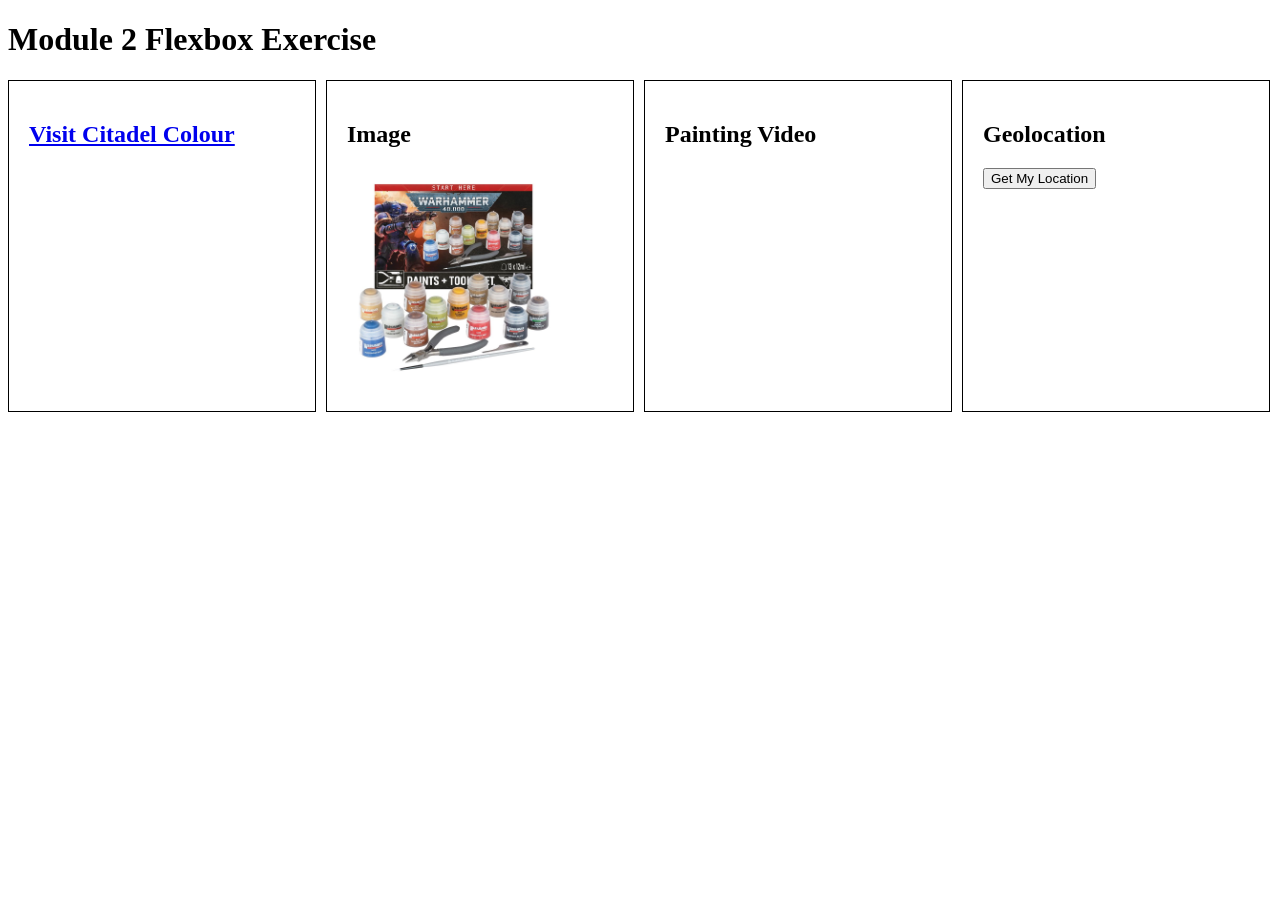
<file: Module2/index.html>
<!DOCTYPE html>
<html lang="en">

<head>
    <meta charset="UTF-8">
    <meta name="viewport" content="width=device-width, initial-scale=1.0">
    <title>Module 2 Flexbox Exercise</title>
    <link rel="stylesheet" href="style.css">
</head>

<script>
    function getLocation() {
        const locationText = document.getElementById("location");

        if (navigator.geolocation) {
            navigator.geolocation.getCurrentPosition(showPosition);
        } else {
            locationText.innerHTML =
                "Geolocation is not supported by this browser.";
        }
    }

    function showPosition(position) {
        document.getElementById("location").innerHTML =
            "Latitude: " + position.coords.latitude +
            "<br>Longitude: " + position.coords.longitude;
    }
</script>

<body>

    <h1>Module 2 Flexbox Exercise</h1>

    <div class="flex-container">

        <div class="flex-item">
            <h2>
                <a href="https://www.warhammer.com/en-GB/build-and-paint-lp">
                    Visit Citadel Colour
                </a>
            </h2>
        </div>

        <div class="flex-item">
            <h2>Image</h2>
            <img src="CitCol.jpg" alt="Citadel Colour miniature paints">
        </div>

        <div class="flex-item">
            <h2>Painting Video</h2>

            <iframe
                src="https://www.youtube.com/embed/bsfQgbx3nNc?si=DWC6GGbuEu1JGI4Q"
                title="YouTube video player"
                frameborder="0"
                allow="accelerometer; autoplay; clipboard-write; encrypted-media; gyroscope; picture-in-picture; web-share"
                referrerpolicy="strict-origin-when-cross-origin"
                allowfullscreen>
            </iframe>
        </div>

        <div class="flex-item">
            <h2>Geolocation</h2>
            <button onclick="getLocation()">Get My Location</button>
            <p id="location"></p>
        </div>

    </div>



</body>

</html>
</file>
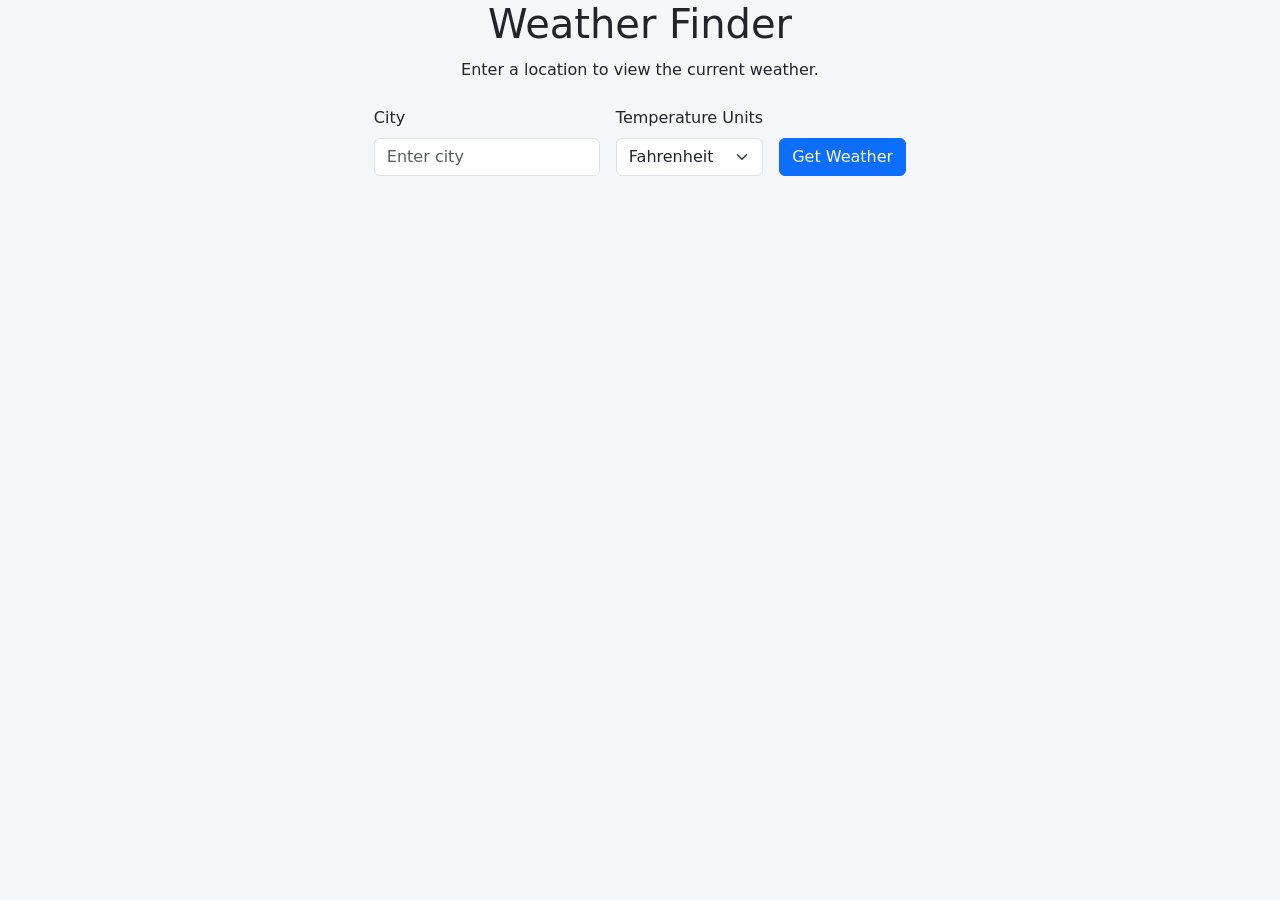
<file: Module5/index.html>
<!DOCTYPE html>
<html lang="en">
<head>
    <meta charset="UTF-8">
    <meta name="viewport" content="width=device-width, initial-scale=1.0">

    <title>Weather Finder</title>

    <link href="https://cdn.jsdelivr.net/npm/bootstrap@5.3.8/dist/css/bootstrap.min.css"
          rel="stylesheet">

    <link rel="stylesheet" href="style.css">
</head>

<body>

    <h1 class="text-center">Weather Finder</h1>

<p class="text-center">
    Enter a location to view the current weather.
</p>

    <div class="d-flex flex-wrap justify-content-center gap-3 mt-4">

        <div>
            <label for="city" class="form-label">City</label>
            <input type="text"
                class="form-control"
                id="city"
                placeholder="Enter city">
        </div>

        <div>
            <label for="units" class="form-label">Temperature Units</label>
            <select class="form-select" id="units">
                <option value="fahrenheit">Fahrenheit</option>
                <option value="celsius">Celsius</option>
            </select>
        </div>

        <div class="d-flex align-items-end">
            <button class="btn btn-primary" id="weatherButton">
                Get Weather
            </button>
        </div>

    </div>

    <div id="weatherResult" class="mt-4 text-center shadow-sm"></div>

    <script src="script.js"></script>

</body>
</html>
</file>
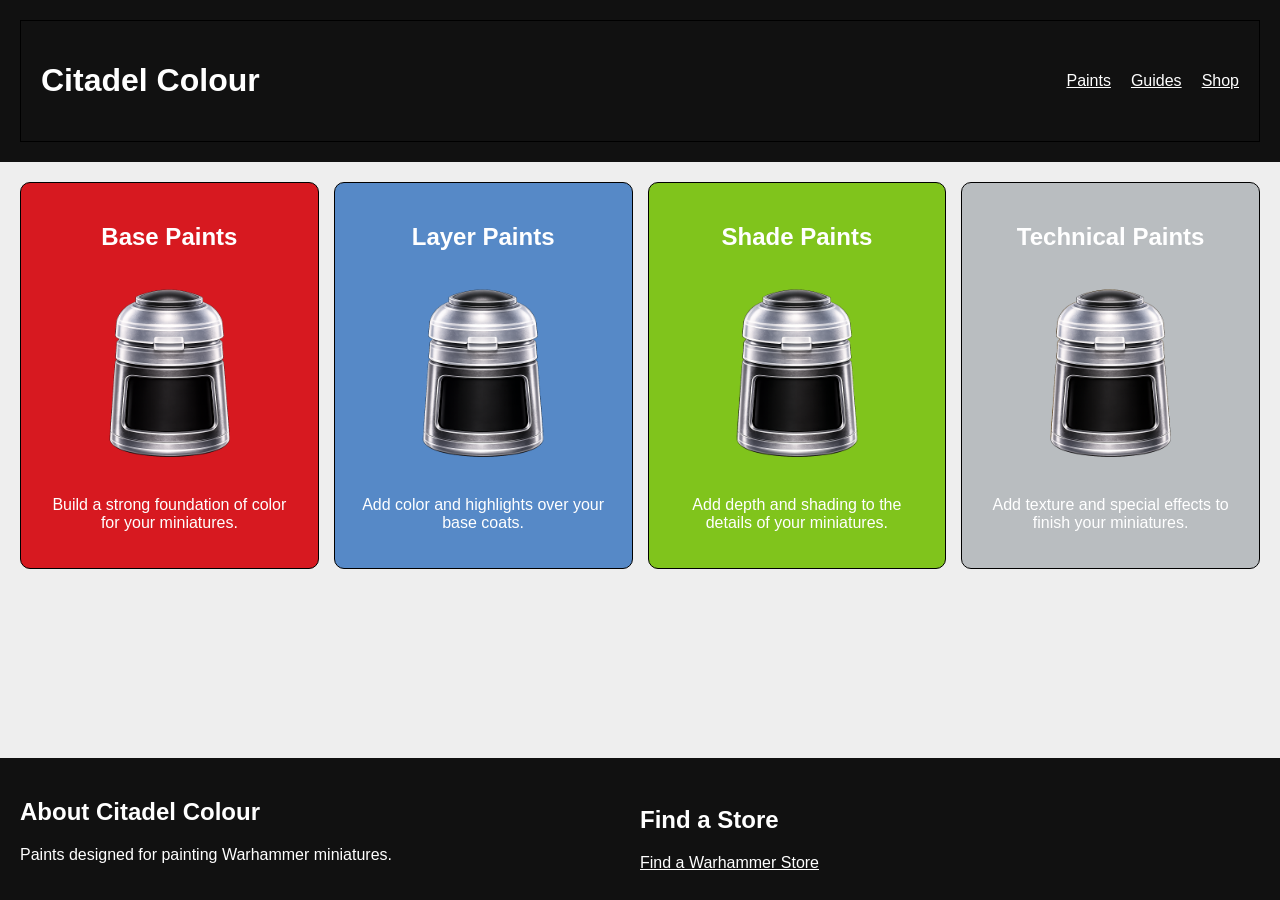
<file: Module2/LandingPage/index.html>
<!DOCTYPE html>
<html lang="en">

<head>
    <meta charset="UTF-8">
    <meta name="viewport" content="width=device-width, initial-scale=1.0">
    <title>Citadel Colour Paints</title>
    <link rel="stylesheet" href="style.css">
</head>

<body>

    <header>
        <div class="top-bar">

            <div class="logo-area">
                <h1>Citadel Colour</h1>
            </div>

            <div class="nav-area">
                <a href="#">Paints</a>
                <a href="#">Guides</a>
                <a href="#">Shop</a>
            </div>

        </div>
    </header>

    <main>

        <div class="content-area">

            <!-- BASE PAINTS -->
            <div class="paint-card base-card">

                <h2>Base Paints</h2>

                <div class="bottle">
                    <div class="bottle-color"></div>
                    <img src="base.png" alt="Citadel Base paint pot">
                </div>

                <p>
                    Build a strong foundation of color for your miniatures.
                </p>

            </div>


            <!-- LAYER PAINTS -->
            <div class="paint-card layer-card">

                <h2>Layer Paints</h2>

                <div class="bottle">
                    <div class="bottle-color"></div>
                    <img src="base.png" alt="Citadel Layer paint pot">
                </div>

                <p>
                    Add color and highlights over your base coats.
                </p>

            </div>


            <!-- SHADE PAINTS -->
            <div class="paint-card shade-card">

                <h2>Shade Paints</h2>

                <div class="bottle">
                    <div class="bottle-color"></div>
                    <img src="base.png" alt="Citadel Shade paint pot">
                </div>

                <p>
                    Add depth and shading to the details of your miniatures.
                </p>

            </div>


            <!-- TECHNICAL PAINTS -->
            <div class="paint-card technical-card">

                <h2>Technical Paints</h2>

                <div class="bottle">
                    <div class="bottle-color"></div>
                    <img src="base.png" alt="Citadel Technical paint pot">
                </div>

                <p>
                    Add texture and special effects to finish your miniatures.
                </p>

            </div>

        </div>

    </main>


    <footer class="bottom-bar">

        <div class="about-area">
            <h2>About Citadel Colour</h2>
            <p>Paints designed for painting Warhammer miniatures.</p>
        </div>

        <div class="store-area">
            <h2>Find a Store</h2>
            <a href="#">Find a Warhammer Store</a>
        </div>

    </footer>

</body>

</html>
</file>
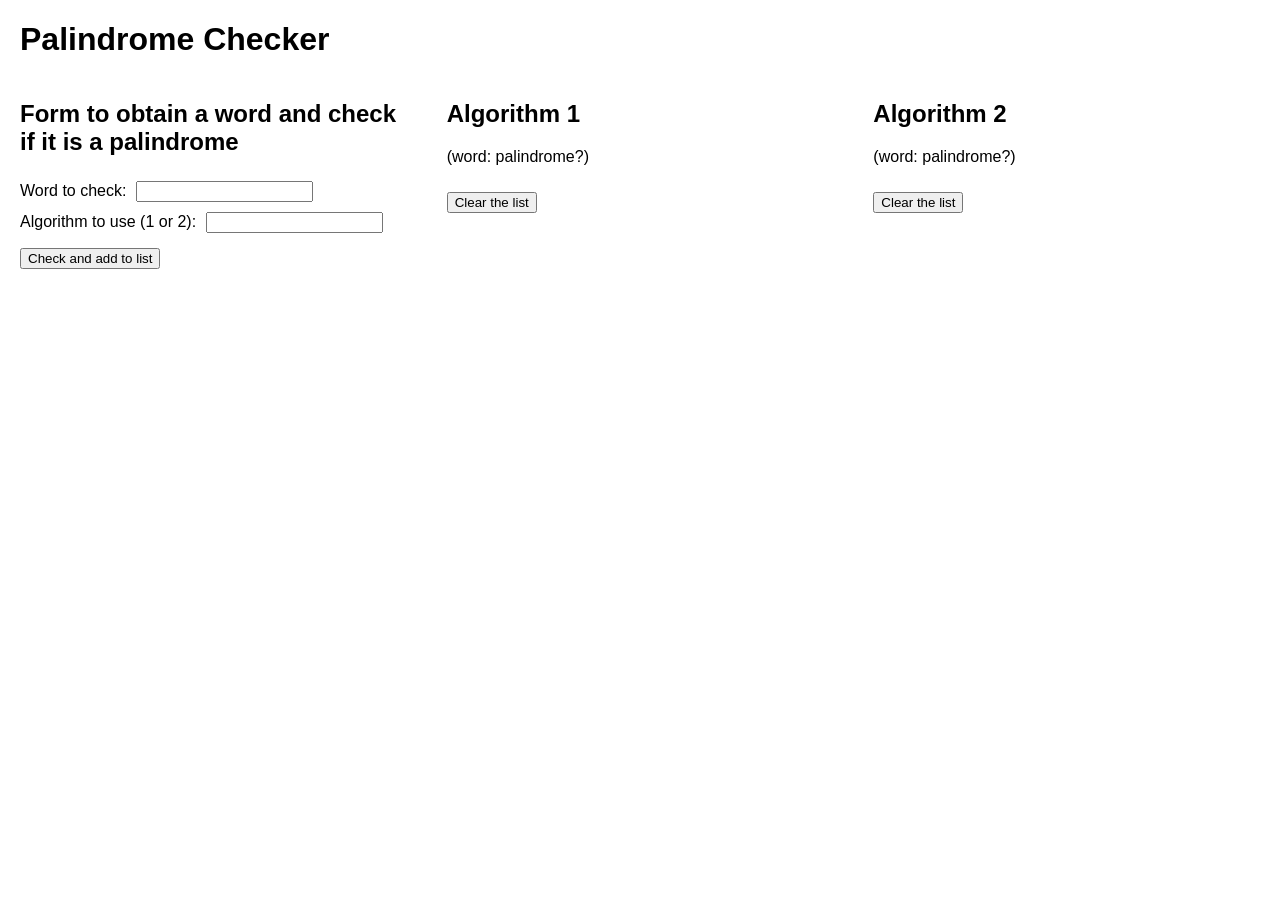
<file: Module3/assignment.html>
<!DOCTYPE html>
<html lang="en">

<head>
    <meta charset="UTF-8">
    <meta name="viewport" content="width=device-width, initial-scale=1.0">
    <title>Palindrome Checker</title>
    <link rel="stylesheet" href="assignment.css">
</head>

<body>

<h1>Palindrome Checker</h1>

<div class="container">

    <div class="column">
        <h2>Form to obtain a word and check if it is a palindrome</h2>

        <form>
            <label for="word">Word to check:</label>
            <input type="text" id="word">

            <br>

            <label for="listNumber">Algorithm to use (1 or 2):</label>
            <input type="number" id="listNumber">

            <br>

            <button type="button" onclick="validateAndAdd()">Check and add to list</button>
        </form>
    </div>

    <div class="column">
        <h2>Algorithm 1</h2>
        <p>(word: palindrome?)</p>

        <ul id="list1"></ul>

        <button type="button" onclick="clearList1()">Clear the list</button>    </div>

    <div class="column">
        <h2>Algorithm 2</h2>
        <p>(word: palindrome?)</p>

        <ul id="list2"></ul>

        <button type="button" onclick="clearList2()">Clear the list</button>    </div>

</div>

    <script src="assignment.js"></script>
</body>

</html>
</file>
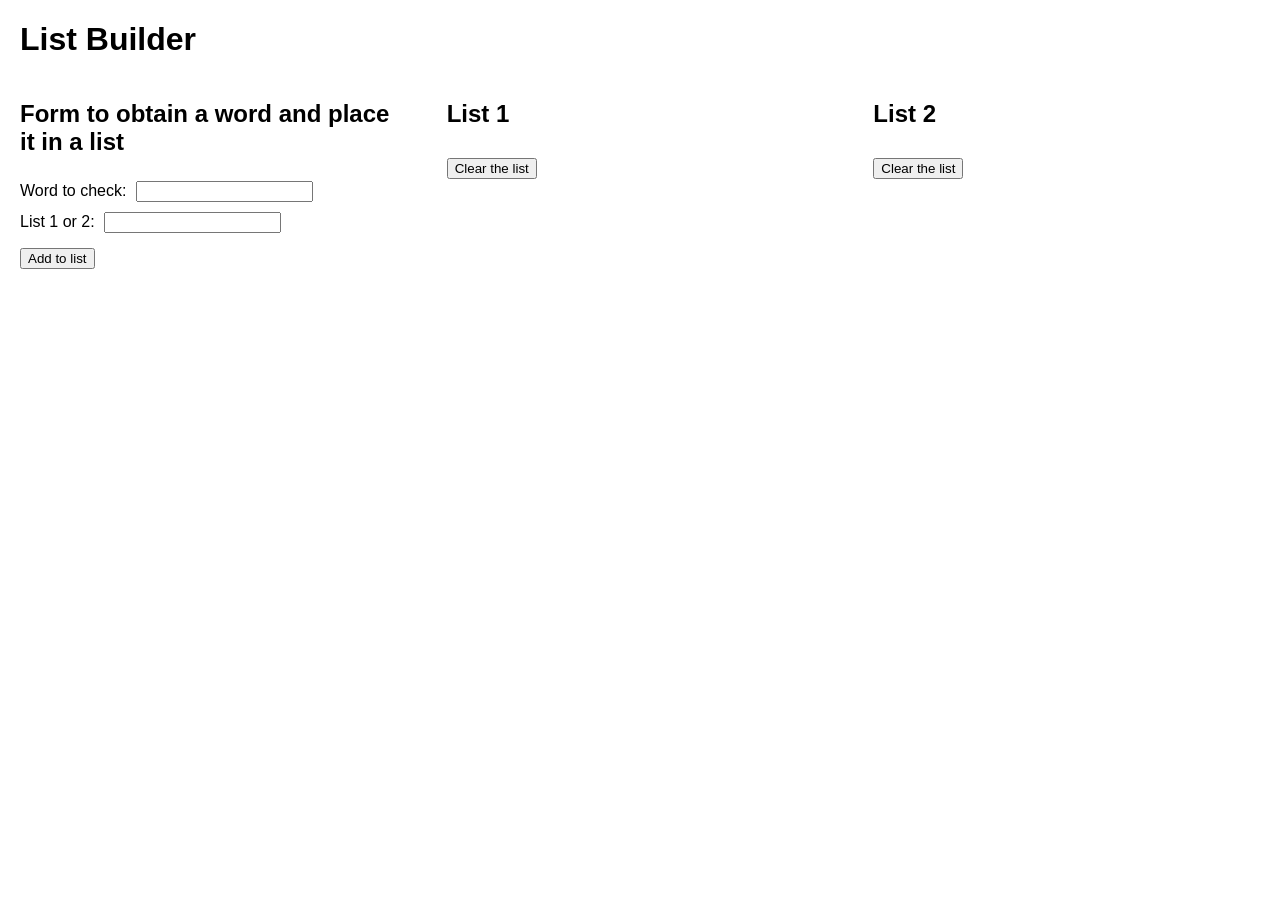
<file: Module3/exercise.html>
<!DOCTYPE html>
<html lang="en">

<head>
    <meta charset="UTF-8">
    <meta name="viewport" content="width=device-width, initial-scale=1.0">
    <title>List Builder</title>
    <link rel="stylesheet" href="exercise.css">
</head>

<body>

<h1>List Builder</h1>

<div class="container">

    <div class="column">
        <h2>Form to obtain a word and place it in a list</h2>

        <form>
            <label for="word">Word to check:</label>
            <input type="text" id="word">

            <br>

            <label for="listNumber">List 1 or 2:</label>
            <input type="number" id="listNumber">

            <br>

            <button type="button" onclick="validateAndAdd()">Add to list</button>
        </form>
    </div>

    <div class="column">
        <h2>List 1</h2>

        <ul id="list1"></ul>

        <button type="button" onclick="clearList1()">Clear the list</button>    </div>

    <div class="column">
        <h2>List 2</h2>

        <ul id="list2"></ul>

        <button type="button" onclick="clearList2()">Clear the list</button>    </div>

</div>

    <script src="exercise.js"></script>
</body>

</html>
</file>
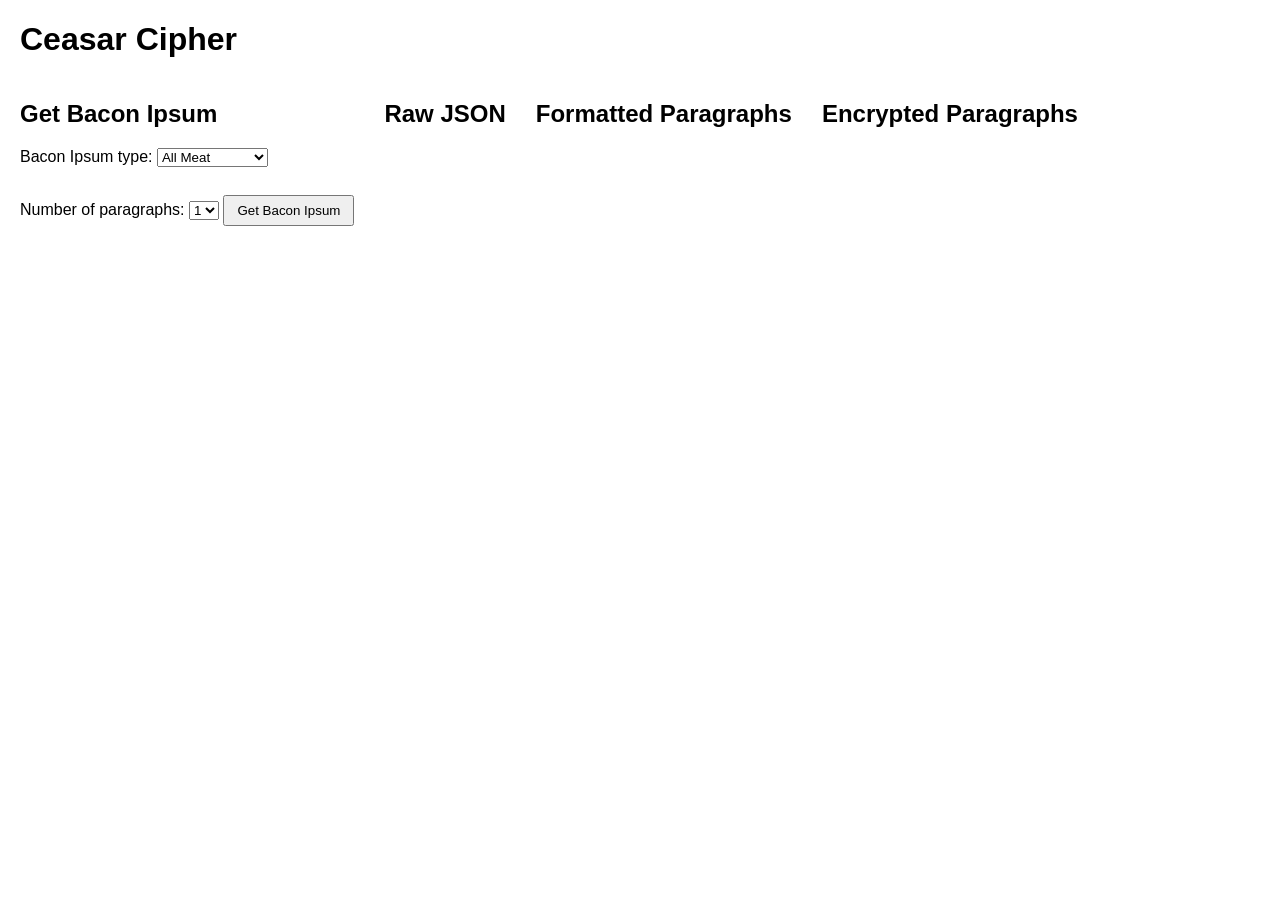
<file: Module4/assignment.html>
<!DOCTYPE html>
<html lang="en">

<head>
    <meta charset="UTF-8">
    <meta name="viewport" content="width=device-width, initial-scale=1.0">
    <title>Ceasar Cipher</title>
    <link rel="stylesheet" href="exercise.css">
</head>

<body>

<h1>Ceasar Cipher</h1>

<div class="container">

    <div class="input-section">
        <h2>Get Bacon Ipsum</h2>

        <form id="baconForm">

            <label for="type">Bacon Ipsum type:</label>

            <select id="type">
                <option value="all-meat">All Meat</option>
                <option value="meat-and-filler">Meat and Filler</option>
            </select>

            <br><br>

            <label for="paragraphs">Number of paragraphs:</label>

            <select id="paragraphs">
                <option value="1">1</option>
                <option value="2">2</option>
                <option value="3">3</option>
                <option value="4">4</option>
                <option value="5">5</option>
            </select>

            <button type="submit">Get Bacon Ipsum</button>

        </form>
    </div>

    <div class="raw-section">
        <h2>Raw JSON</h2>
        <pre id="rawJson"></pre>
    </div>

    <div class="formatted-section">
        <h2>Formatted Paragraphs</h2>
        <div id="formattedText"></div>
    </div>

    <div class="encrypted-section">
        <h2>Encrypted Paragraphs</h2>
        <div id="encryptedText"></div>
    </div>

</div>

    <script src="assignment.js"></script>

</body>
</html>
</file>
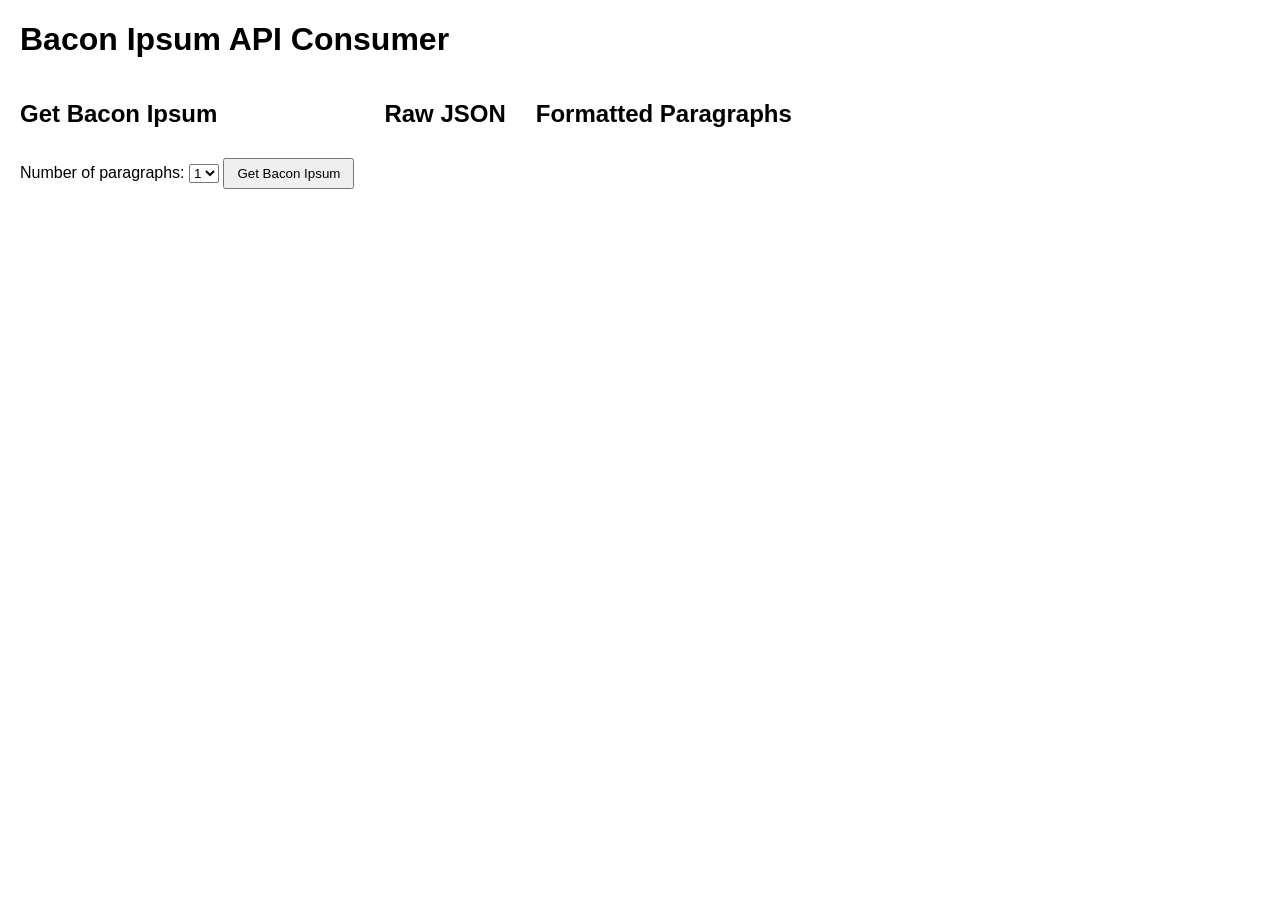
<file: Module4/exercise.html>
<!DOCTYPE html>
<html lang="en">

<head>
    <meta charset="UTF-8">
    <meta name="viewport" content="width=device-width, initial-scale=1.0">
    <title>Bacon Ipsum API Consumer</title>
    <link rel="stylesheet" href="exercise.css">
</head>

<body>

<h1>Bacon Ipsum API Consumer</h1>

<div class="container">

    <div class="input-section">
        <h2>Get Bacon Ipsum</h2>

        <form id="baconForm">
            <label for="paragraphs">Number of paragraphs:</label>

            <select id="paragraphs">
                <option value="1">1</option>
                <option value="2">2</option>
                <option value="3">3</option>
                <option value="4">4</option>
                <option value="5">5</option>
            </select>

            <button type="submit">Get Bacon Ipsum</button>
        </form>
    </div>

    <div class="raw-section">
        <h2>Raw JSON</h2>
        <pre id="rawJson"></pre>
    </div>

    <div class="formatted-section">
        <h2>Formatted Paragraphs</h2>
        <div id="formattedText"></div>
    </div>

</div>

    <script src="exercise.js"></script>

</body>
</html>
</file>
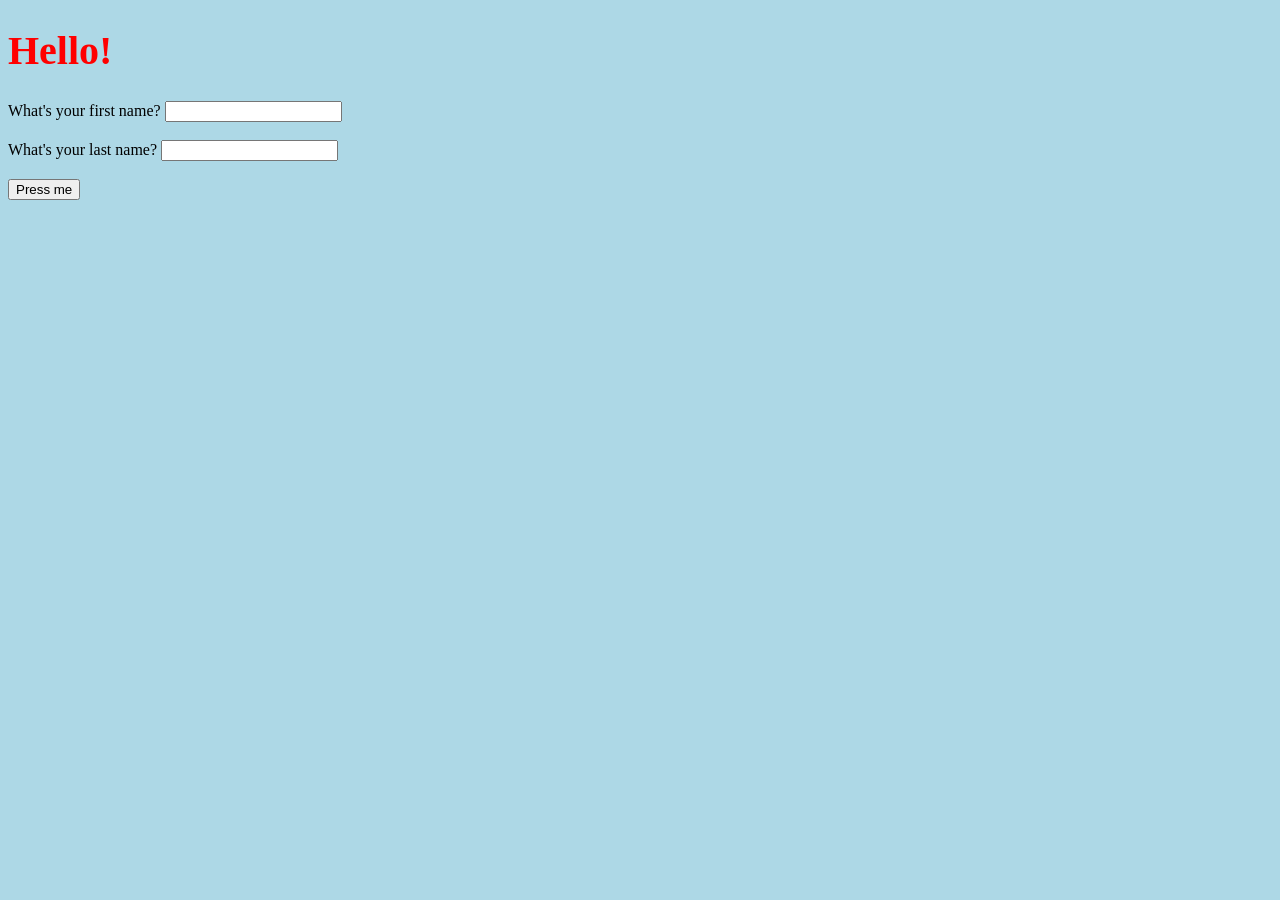
<file: Module1/HelloWorld/hello.html>
<!DOCTYPE html>
<html>
<head>
<title>Hello World!</title>
<link rel="stylesheet" href="style.css">

</head>
<body>
<h1>Hello!</h1>

<label for="firstName">What's your first name?</label>
<input type="text" id="firstName">
<br><br>

<label for="lastName">What's your last name?</label>
<input type="text" id="lastName">
<br><br>

<button onclick="welcomeUser()">Press me</button>
<p id="welcome"></p>


<script>
    function welcomeUser() {
        let firstName = document.getElementById("firstName").value;
        let lastName = document.getElementById("lastName").value;
        document.getElementById("welcome").innerHTML =
            "Welcome " + firstName + " " + lastName + "!";
    }
</script>

</body>
</html>
</file>
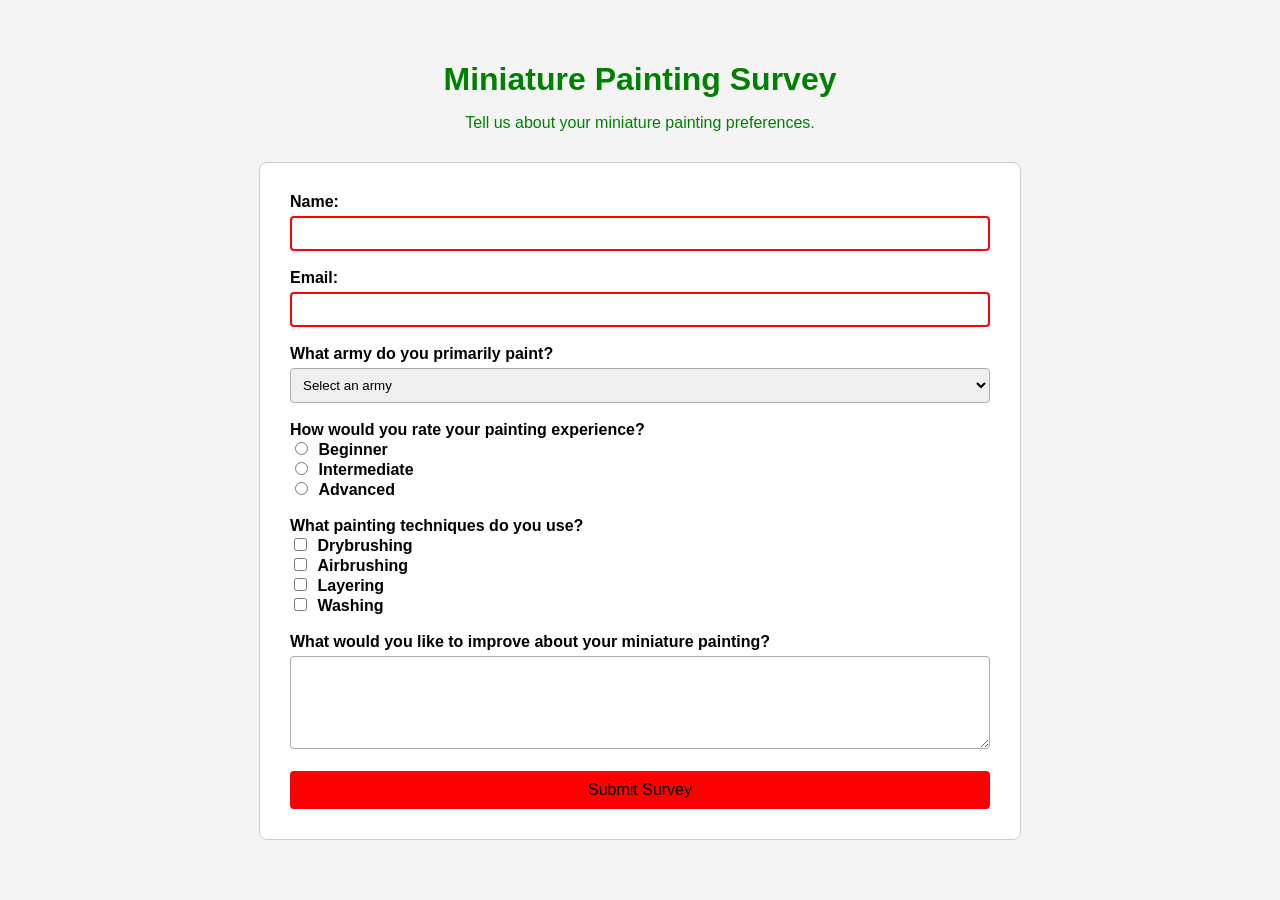
<file: Module1/PaintingSurvey/survey.html>
<!DOCTYPE html>
<html>
<head>
    <title>Miniature Painting Survey</title>
    <link rel="stylesheet" href="style.css">
</head>

<body>

    <h1>Miniature Painting Survey</h1>
    <p>Tell us about your miniature painting preferences.</p>

    <form id="surveyForm" onsubmit="submitSurvey(event)">

    <label for="name">Name:</label>
    <input type="text" id="name" name="name" required>
    <br><br>

    <label for="email">Email:</label>
    <input type="email" id="email" name="email" required>
    <br><br>

    <label for="army">What army do you primarily paint?</label>
    <select id="army" name="army">
        <option value="">Select an army</option>
        <option value="Space Marines">Space Marines</option>
        <option value="Chaos">Chaos</option>
        <option value="Orks">Orks</option>
        <option value="Tyranids">Tyranids</option>
        <option value="Necrons">Necrons</option>
        <option value="Other">Other</option>
    </select>

    <br><br>

    <label>How would you rate your painting experience?</label>
    <br>

    <input type="radio" id="beginner" name="experience" value="Beginner">
    <label for="beginner">Beginner</label>
    <br>

    <input type="radio" id="intermediate" name="experience" value="Intermediate">
    <label for="intermediate">Intermediate</label>
    <br>

    <input type="radio" id="advanced" name="experience" value="Advanced">
    <label for="advanced">Advanced</label>

    <br><br>

    <label>What painting techniques do you use?</label>
    <br>

    <input type="checkbox" id="drybrushing" name="techniques" value="Drybrushing">
    <label for="drybrushing">Drybrushing</label>
    <br>

    <input type="checkbox" id="airbrushing" name="techniques" value="Airbrushing">
    <label for="airbrushing">Airbrushing</label>
    <br>

    <input type="checkbox" id="layering" name="techniques" value="Layering">
    <label for="layering">Layering</label>
    <br>

    <input type="checkbox" id="washing" name="techniques" value="Washing">
    <label for="washing">Washing</label>

    <br><br>

    <label for="comments">What would you like to improve about your miniature painting?</label>
    <br>
    <textarea id="comments" name="comments" rows="5" cols="80"></textarea>

    <br><br>

    <button type="submit">Submit Survey</button>

    </form>

    <script>
        function submitSurvey(event) {
            event.preventDefault();

            let form = event.target;

            if (!form.checkValidity()) {
                form.reportValidity();
                return;
            }

            let name = document.getElementById("name").value;

            alert("Survey received! Thanks " + name + "!");

            form.reset();
        }
    </script>


</body>
</html>
</file>
<file: Module2/style.css>
.flex-container {
    display: flex;
    flex-wrap: wrap;
    gap: 10px;
}

.flex-item {
    flex: 0 0 calc(25% - 8px);
    min-width: 0;
    border: 1px solid #000;
    padding: 20px;
    box-sizing: border-box;
}

img {
    max-width: 80%;
    height: auto;
}

iframe {
    width: auto;
    aspect-ratio: 16 / 9;
    border: none;
}

@media (max-width: 900px) {
    .flex-item {
        flex: 0 0 calc(50% - 5px);
    }
}

@media (max-width: 700px) {
    .flex-item {
        flex: 0 0 100%;
    }
}

<div class="flex-item">
    <h2><a href="https://www.warhammer.com/en-GB/build-and-paint-lp">Visit Citadel Colour</a></h2>
</div>
<div class="flex-item">
    <h2>Image</h2>
    <img src="CitCol.jpg" alt="Citadel Colour miniature paints">
</div>
<div class="flex-item">
    <h2>Video</h2>
</div>
<div class="flex-item">
    <h2>Geolocation</h2>
</div>
</file>
<file: Module5/style.css>
body {
    background-color: #f4f6f8;
}

.container {
    max-width: 800px;
}

h1 {
    margin-bottom: 10px;
}

#weatherResult {
    background-color: white;
    border-radius: 8px;
    padding: 20px;
    margin-top: 30px;
}

#weatherResult:empty {
    display: none;
}
</file>
<file: Module2/LandingPage/style.css>
/* Page */

body {
    margin: 0;
    font-family: Arial, Helvetica, sans-serif;
    background-color: #eeeeee;

    min-height: 100vh;
    display: flex;
    flex-direction: column;
}


/* Top Bar */

header {
    background-color: #111111;
    color: white;
    padding: 20px;
}

.top-bar {
    display: flex;
    justify-content: space-between;
    align-items: center;
    padding: 20px;
    border: 1px solid #000;
}

.nav-area {
    display: flex;
    gap: 20px;
}

.nav-area a {
    color: white;
}


/* Main Content */

main {
    padding: 20px;
    flex: 1;
}

.content-area {
    display: flex;
    gap: 15px;
}


/* Paint Cards */

.paint-card {
    flex: 1;
    min-width: 0;
    padding: 20px;
    box-sizing: border-box;
    border: 1px solid #000;
    border-radius: 10px;
    text-align: center;
    color: white;
}

.base-card {
    background-color: #d71920;
}

.layer-card {
    background-color: #5689c7;
}

.shade-card {
    background-color: #80c41c;
}

.technical-card {
    background-color: #b9bdc0;
}


/* Paint Bottles */

.bottle {
    position: relative;
    width: 80%;
    max-width: 250px;
    aspect-ratio: 1 / 1;
    margin: 20px auto;
}

.bottle img {
    position: absolute;
    top: 0;
    left: 0;
    width: 100%;
    height: 100%;
    object-fit: contain;
    z-index: 2;
    pointer-events: none;
}

.bottle-color {
    position: absolute;
    top: 0;
    left: 0;
    width: 100%;
    height: 100%;
    z-index: 1;

    -webkit-mask-image: url("fill_mask.png");
    mask-image: url("fill_mask.png");

    -webkit-mask-size: contain;
    mask-size: contain;

    -webkit-mask-repeat: no-repeat;
    mask-repeat: no-repeat;

    -webkit-mask-position: center;
    mask-position: center;
}


/* Bottle Colors */

.base-card .bottle-color {
    background: linear-gradient(
        90deg,
        #5c080b 0%,
        #8d1117 20%,
        #c52a30 45%,
        #e45155 55%,
        #a71920 75%,
        #5c080b 100%
    );
}

.layer-card .bottle-color {
    background: linear-gradient(
        90deg,
        #173f70 0%,
        #245fa8 20%,
        #4b8bd3 45%,
        #79ace4 55%,
        #2866ad 75%,
        #173f70 100%
    );
}

.shade-card .bottle-color {
    background: linear-gradient(
        90deg,
        #293716 0%,
        #4c6528 20%,
        #718d3c 45%,
        #91aa55 55%,
        #50682b 75%,
        #293716 100%
    );
}

.technical-card .bottle-color {
    background: linear-gradient(
        90deg,
        #67491f 0%,
        #946b31 20%,
        #c0944e 45%,
        #ddb86f 55%,
        #9d7338 75%,
        #67491f 100%
    );
}


/* Bottom Bar */

.bottom-bar {
    display: flex;
    justify-content: space-between;
    align-items: center;
    background-color: #111111;
    color: white;
    padding: 20px;
}

.bottom-bar a {
    color: white;
}

.about-area,
.store-area {
    flex: 1;
}


/* Medium Screen */

@media (max-width: 900px) {

    .content-area {
        flex-wrap: wrap;
    }

    .paint-card {
        flex: 0 0 calc(50% - 8px);
    }
}


/* Small Screen */

@media (max-width: 700px) {

    .top-bar,
    .nav-area,
    .content-area,
    .bottom-bar {
        flex-direction: column;
    }

    .paint-card {
        flex: 0 0 100%;
        width: 100%;
    }
}
</file>
<file: Module3/assignment.css>
body {
    font-family: Arial, sans-serif;
    margin: 20px;
}

.container {
    display: flex;
    gap: 40px;
}

.column {
    flex: 1;
}

input {
    margin: 5px;
}

button {
    margin-top: 10px;
}

/* Responsive layout */
@media (max-width: 700px) {
    .container {
        flex-direction: column;
    }
}
</file>
<file: Module3/exercise.css>
body {
    font-family: Arial, sans-serif;
    margin: 20px;
}

.container {
    display: flex;
    gap: 40px;
}

.column {
    flex: 1;
}

input {
    margin: 5px;
}

button {
    margin-top: 10px;
}

/* Responsive layout */
@media (max-width: 700px) {
    .container {
        flex-direction: column;
    }
}
</file>
<file: Module4/exercise.css>
body {
    font-family: Arial, sans-serif;
    margin: 20px;
}

.container {
    display: flex;
    gap: 30px;
    align-items: flex-start;
}

.column {
    flex: 1;
    min-width: 0;
}

button {
    margin-top: 10px;
    padding: 6px 12px;
}

pre {
    white-space: pre-wrap;
    overflow-wrap: break-word;
}

@media (max-width: 700px) {
    .container {
        flex-direction: column;
    }

    .column {
        width: 100%;
    }
}
</file>
<file: Module1/HelloWorld/style.css>
body {
    background-color: lightblue;

}
h1 {
    color: red;
    font-size: 40px;
}
#welcome {
    color: blue;
    font-size: 24px;
}
</file>
<file: Module1/PaintingSurvey/style.css>
body {
    background-color: #f4f4f4;
    font-family: Arial, sans-serif;
    margin: 0;
    padding: 40px;
}

h1 {
    text-align: center;
    color: #008000;
    margin-bottom: 5px;
}

p {
    text-align: center;
    color: #008000;
    margin-bottom: 30px;
}

form {
    background-color: white;
    max-width: 700px;
    margin: 0 auto;
    padding: 30px;
    border: 1px solid #cccccc;
    border-radius: 8px;
}

label {
    font-weight: bold;
}

input[type="text"],
input[type="email"],
select,
textarea {
    width: 100%;
    padding: 8px;
    margin-top: 5px;
    box-sizing: border-box;
    border: 1px solid #aaaaaa;
    border-radius: 4px;
}

input[type="radio"],
input[type="checkbox"] {
    margin-right: 6px;
}

textarea {
    resize: vertical;
}

/* Highlight required fields red when they are empty or invalid */
input:required:invalid {
    border: 2px solid #ff0000;
}

/* Return required fields to a normal border when valid */
input:required:valid {
    border: 1px solid #aaaaaa;
}

button {
    width: 100%;
    padding: 10px;
    background-color: #ff0000;
    color: black;
    border: none;
    border-radius: 4px;
    font-size: 16px;
    cursor: pointer;
}

button:hover {
    background-color: #cc0000;
}
</file>
